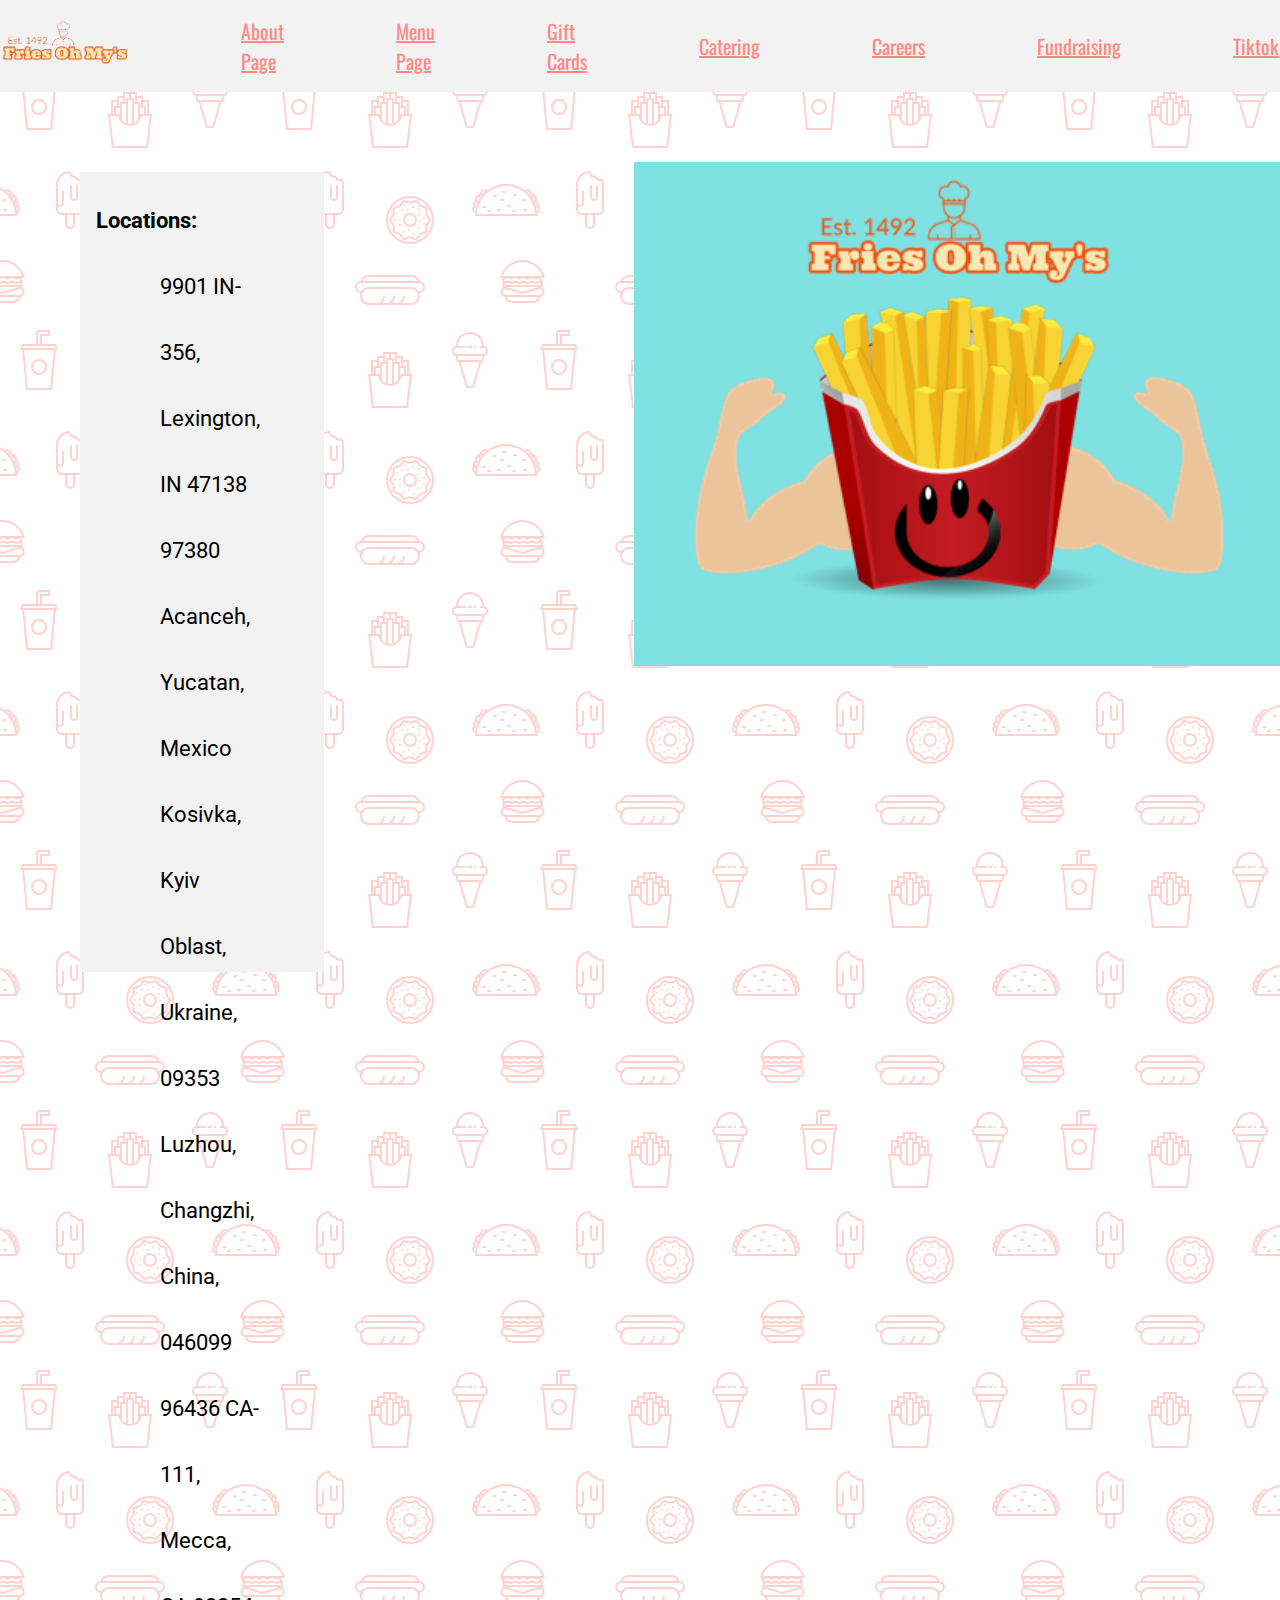
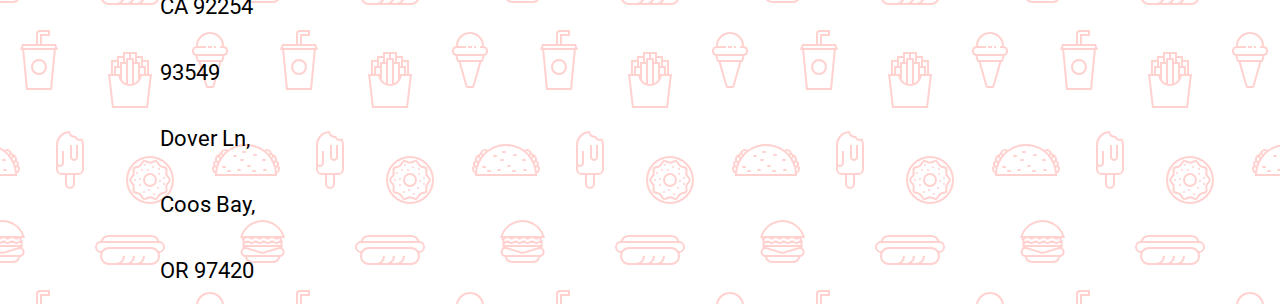
<file: index.html>
<!DOCTYPE html>
<html lang="en">
    <head>
        <meta charset="utf-8">
        <meta name="viewport" content="width=device-width, initial-scale=1.0">
        <title>Fries Oh My's</title>
        <link rel="stylesheet" href="./style.css">
        <link rel="shortcut icon" href="./images/french_fries.png" type="image/x-icon">
    </head>
    <body>
        <nav class="flex-wrapper">
            <img src="./images/resteraunt_logo.png" alt="resteraunt logo" class="resterauntlogo">
            <a href="./about.html">About Page</a>
            <a href="./menu.html">Menu Page</a>
            <a href="#">Gift Cards</a>
            <a href="#">Catering</a>
            <a href="#">Careers</a>
            <a href="#">Fundraising</a>
            <a href="#">Tiktok</a>
        </nav>
        <nav class="home">
            <div class="flexbox">
                <h4>
                    Locations:
                </h4>
                <p class="black-text">
                    9901 IN-356, Lexington, IN 47138
                <p class="black-text">
            97380 Acanceh, Yucatan, Mexico
            </p>
                <p class="black-text">
            Kosivka, Kyiv Oblast, Ukraine, 09353
            </p>
                <p class="black-text">
            Luzhou, Changzhi, China, 046099
            </p>
                <p class="black-text">
            96436 CA-111, Mecca, CA 92254
            </p>
                <p class="black-text">
            93549 Dover Ln, Coos Bay, OR 97420
            </p>
        </div>
            <div>
                <img src="./images/resteraunt_full_logo.png" alt="full resteraunt logo" class="resteraunt_full_logo">
        </div>
    </nav>
</body>
</html>
</file>
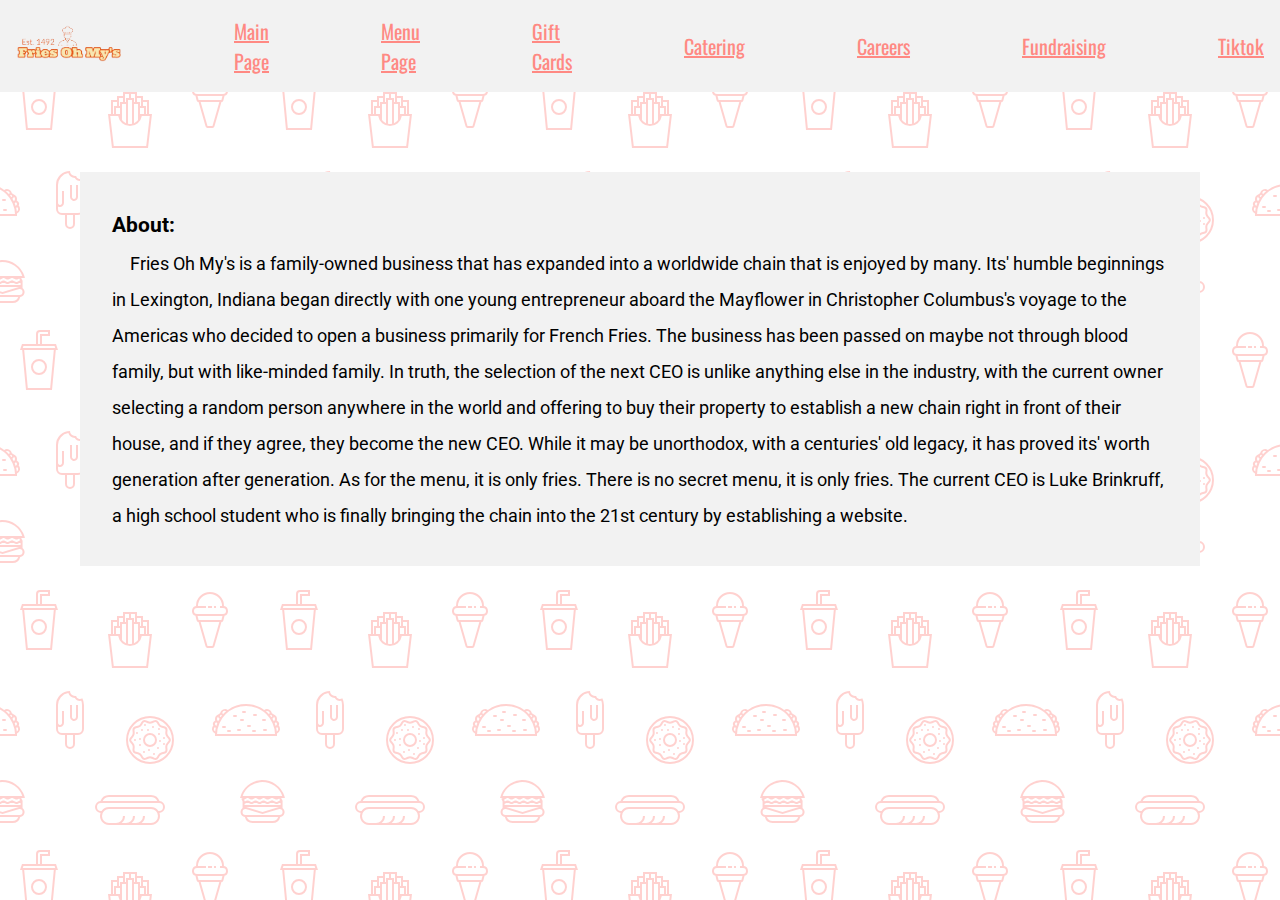
<file: about.html>
<!DOCTYPE html>
<html lang="en">
    <head>
        <meta charset="utf-8">
        <meta name="viewport" content="width=device-width, initial-scale=1.0">
        <title>About Page</title>
        <link rel="stylesheet" href="./style.css">
        <link rel="shortcut icon" href="./images/french fries.png" type="image/x-icon">
    </head>
    <body>
        <nav class="flex-wrapper">
            <a class="resterauntlogo" href="./index.html"><img src="./images/resteraunt_logo.png"></a>
            <a href="./index.html">Main Page</a>
            <a href="./menu.html">Menu Page</a>
            <a href="#">Gift Cards</a>
            <a href="#">Catering</a>
            <a href="#">Careers</a>
            <a href="#">Fundraising</a>
            <a href="#">Tiktok</a>
        </nav>

        <div class="flexbox_about">
            <h3>About:</h3>
            <p> Fries Oh My's is a family-owned business that has expanded into a worldwide chain that is enjoyed by many. Its' humble beginnings in Lexington, Indiana began directly with one young entrepreneur aboard the Mayflower in Christopher Columbus's voyage to the Americas who decided to open a business primarily for French Fries. The business has been passed on maybe not through blood family, but with like-minded family. In truth, the selection of the next CEO is unlike anything else in the industry, with the current owner selecting a random person anywhere in the world and offering to buy their property to establish a new chain right in front of their house, and if they agree, they become the new CEO. While it may be unorthodox, with a centuries' old legacy, it has proved its' worth generation after generation. As for the menu, it is only fries. There is no secret menu, it is only fries. The current CEO is Luke Brinkruff, a high school student who is finally bringing the chain into the 21st century by establishing a website.
            </p>
        </div>
    </body>
</html>
</file>
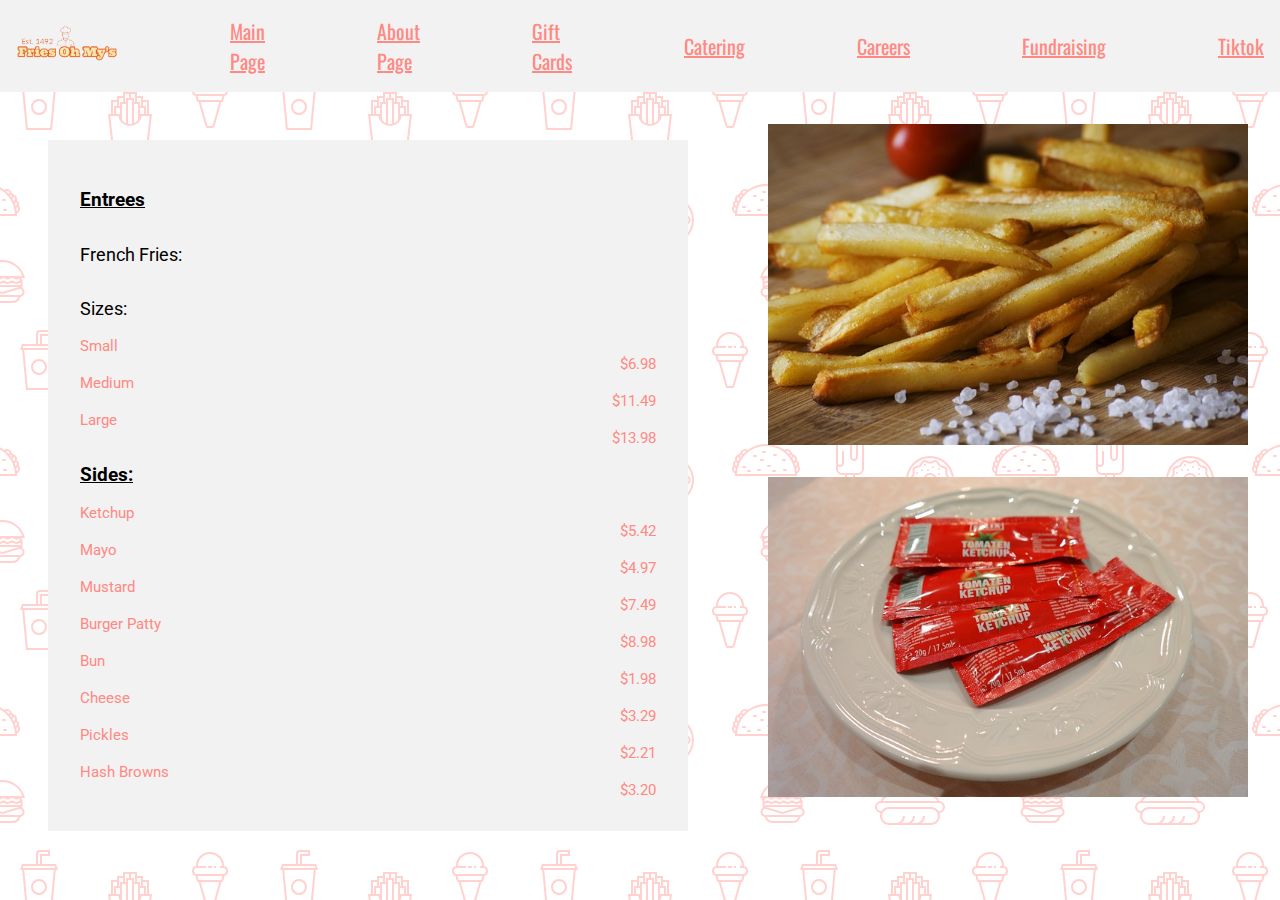
<file: menu.html>
<!DOCTYPE html>
<html lang="en">
    <head>
        <meta charset="utf-8">
        <meta name="viewport" content="width=device-width, initial-scale=1.0">
        <title>Menu page</title>
        <link rel="stylesheet" href="./style.css">
        <link rel="shortcut icon" href="./images/french fries.png" type="image/x-icon">
    </head>
    <body>
        <nav class="flex-wrapper">
            <a class="resterauntlogo" href="./index.html"><img src="./images/resteraunt_logo.png"></a>
            <a href="./index.html">Main Page</a>
            <a href="./about.html">About Page</a>
            <a href="#">Gift Cards</a>
            <a href="#">Catering</a>
            <a href="#">Careers</a>
            <a href="#">Fundraising</a>
            <a href="#">Tiktok</a>
        </nav>
        <nav class="menu_body">
            <div class="flexbox_menu">
                <h3 class="underline">Entrees</h3>
                <p class="spaced">French Fries:</p>
                <p class="spaced">Sizes:</p>
                <p class="menu_items">Small</p><p class="price">$6.98</p>
                <p class="menu_items">Medium</p><p class="price">$11.49</p>
                <p class="menu_items">Large</p><p class="price">$13.98</p>
                <h3 class="underline">Sides:</h3>
                <p class="menu_items">Ketchup</p><p class="price">$5.42</p>
                <p class="menu_items">Mayo</p><p class="price">$4.97</p>
                <p class="menu_items">Mustard</p><p class="price">$7.49</p>
                <p class="menu_items">Burger Patty</p><p class="price">$8.98</p>
                <p class="menu_items">Bun</p><p class="price">$1.98</p>
                <p class="menu_items">Cheese</p><p class="price">$3.29</p>
                <p class="menu_items">Pickles</p><p class="price">$2.21</p>
                <p class="menu_items">Hash Browns</p><p class="price">$3.20</p>
            </div>
            <div class="menu-images">
                <div class="fries_image"> <img src="./images/fries_image.jpg"></div>
                <div> <img src="./images/ketchup.jpg"></div>
            </div>
        </nav>
    </body>
</html>
</file>
<file: style.css>
@import url('https://fonts.googleapis.com/css2?family=Oswald:wght@200..700&display=swap');
@import url('https://fonts.googleapis.com/css2?family=Roboto:ital,wght@0,100;0,300;0,400;0,500;0,700;0,900;1,100;1,300;1,400;1,500;1,700;1,900&display=swap');

  /* basic css reset */
  *, *::before, *::after{
    box-sizing: border-box;
}
*{
    margin: 0;
}
img {
    display: block;
    max-width: 100%;
}
/* basic css reset */

h1 {
    color: tomato;
    font-size: 40px;
}

.flex-wrapper {
    display: flex;
    justify-content: center;
    align-items: center;
    gap: 7rem;
    background-color: #f2f2f2;
    padding: 1rem;
}

nav a {
    color: #ff8983;
    font-family: "Oswald";
    font-size: 20px;
}

nav a:hover{
    color: #00c3c5;
}

.resterauntlogo {
    display: flex;
    max-width: 10vw;
    max-height: 10vw;
    margin: auto;
    flex-wrap: wrap;
    align: top, left;
}

.black-text{
    color: black;
    margin-left: 4rem;
}

.flexbox{
    background-color: #f2f2f2;
    margin: 5rem;
    margin-right: 300px;
    padding: 1rem;
    font-family: "Roboto";
    max-width: 50rem;
    max-height: 50rem;
    line-height: 3;
    font-size: 22px;
    padding-right: 4rem;
}

.resteraunt_full_logo{
    display: flex;
    justify-content: center, center;
    min-width: 650px;
    margin-top: 70px;
}

body{
    background-color: #ffffff;
    background-image: url("data:image/svg+xml,%3Csvg xmlns='http://www.w3.org/2000/svg' width='260' height='260' viewBox='0 0 260 260'%3E%3Cg fill-rule='evenodd'%3E%3Cg fill='%23ff8983' fill-opacity='0.39'%3E%3Cpath d='M24.37 16c.2.65.39 1.32.54 2H21.17l1.17 2.34.45.9-.24.11V28a5 5 0 0 1-2.23 8.94l-.02.06a8 8 0 0 1-7.75 6h-20a8 8 0 0 1-7.74-6l-.02-.06A5 5 0 0 1-17.45 28v-6.76l-.79-1.58-.44-.9.9-.44.63-.32H-20a23.01 23.01 0 0 1 44.37-2zm-36.82 2a1 1 0 0 0-.44.1l-3.1 1.56.89 1.79 1.31-.66a3 3 0 0 1 2.69 0l2.2 1.1a1 1 0 0 0 .9 0l2.21-1.1a3 3 0 0 1 2.69 0l2.2 1.1a1 1 0 0 0 .9 0l2.21-1.1a3 3 0 0 1 2.69 0l2.2 1.1a1 1 0 0 0 .86.02l2.88-1.27a3 3 0 0 1 2.43 0l2.88 1.27a1 1 0 0 0 .85-.02l3.1-1.55-.89-1.79-1.42.71a3 3 0 0 1-2.56.06l-2.77-1.23a1 1 0 0 0-.4-.09h-.01a1 1 0 0 0-.4.09l-2.78 1.23a3 3 0 0 1-2.56-.06l-2.3-1.15a1 1 0 0 0-.45-.11h-.01a1 1 0 0 0-.44.1L.9 19.22a3 3 0 0 1-2.69 0l-2.2-1.1a1 1 0 0 0-.45-.11h-.01a1 1 0 0 0-.44.1l-2.21 1.11a3 3 0 0 1-2.69 0l-2.2-1.1a1 1 0 0 0-.45-.11h-.01zm0-2h-4.9a21.01 21.01 0 0 1 39.61 0h-2.09l-.06-.13-.26.13h-32.31zm30.35 7.68l1.36-.68h1.3v2h-36v-1.15l.34-.17 1.36-.68h2.59l1.36.68a3 3 0 0 0 2.69 0l1.36-.68h2.59l1.36.68a3 3 0 0 0 2.69 0L2.26 23h2.59l1.36.68a3 3 0 0 0 2.56.06l1.67-.74h3.23l1.67.74a3 3 0 0 0 2.56-.06zM-13.82 27l16.37 4.91L18.93 27h-32.75zm-.63 2h.34l16.66 5 16.67-5h.33a3 3 0 1 1 0 6h-34a3 3 0 1 1 0-6zm1.35 8a6 6 0 0 0 5.65 4h20a6 6 0 0 0 5.66-4H-13.1z'/%3E%3Cpath id='path6_fill-copy' d='M284.37 16c.2.65.39 1.32.54 2H281.17l1.17 2.34.45.9-.24.11V28a5 5 0 0 1-2.23 8.94l-.02.06a8 8 0 0 1-7.75 6h-20a8 8 0 0 1-7.74-6l-.02-.06a5 5 0 0 1-2.24-8.94v-6.76l-.79-1.58-.44-.9.9-.44.63-.32H240a23.01 23.01 0 0 1 44.37-2zm-36.82 2a1 1 0 0 0-.44.1l-3.1 1.56.89 1.79 1.31-.66a3 3 0 0 1 2.69 0l2.2 1.1a1 1 0 0 0 .9 0l2.21-1.1a3 3 0 0 1 2.69 0l2.2 1.1a1 1 0 0 0 .9 0l2.21-1.1a3 3 0 0 1 2.69 0l2.2 1.1a1 1 0 0 0 .86.02l2.88-1.27a3 3 0 0 1 2.43 0l2.88 1.27a1 1 0 0 0 .85-.02l3.1-1.55-.89-1.79-1.42.71a3 3 0 0 1-2.56.06l-2.77-1.23a1 1 0 0 0-.4-.09h-.01a1 1 0 0 0-.4.09l-2.78 1.23a3 3 0 0 1-2.56-.06l-2.3-1.15a1 1 0 0 0-.45-.11h-.01a1 1 0 0 0-.44.1l-2.21 1.11a3 3 0 0 1-2.69 0l-2.2-1.1a1 1 0 0 0-.45-.11h-.01a1 1 0 0 0-.44.1l-2.21 1.11a3 3 0 0 1-2.69 0l-2.2-1.1a1 1 0 0 0-.45-.11h-.01zm0-2h-4.9a21.01 21.01 0 0 1 39.61 0h-2.09l-.06-.13-.26.13h-32.31zm30.35 7.68l1.36-.68h1.3v2h-36v-1.15l.34-.17 1.36-.68h2.59l1.36.68a3 3 0 0 0 2.69 0l1.36-.68h2.59l1.36.68a3 3 0 0 0 2.69 0l1.36-.68h2.59l1.36.68a3 3 0 0 0 2.56.06l1.67-.74h3.23l1.67.74a3 3 0 0 0 2.56-.06zM246.18 27l16.37 4.91L278.93 27h-32.75zm-.63 2h.34l16.66 5 16.67-5h.33a3 3 0 1 1 0 6h-34a3 3 0 1 1 0-6zm1.35 8a6 6 0 0 0 5.65 4h20a6 6 0 0 0 5.66-4H246.9z'/%3E%3Cpath d='M159.5 21.02A9 9 0 0 0 151 15h-42a9 9 0 0 0-8.5 6.02 6 6 0 0 0 .02 11.96A8.99 8.99 0 0 0 109 45h42a9 9 0 0 0 8.48-12.02 6 6 0 0 0 .02-11.96zM151 17h-42a7 7 0 0 0-6.33 4h54.66a7 7 0 0 0-6.33-4zm-9.34 26a8.98 8.98 0 0 0 3.34-7h-2a7 7 0 0 1-7 7h-4.34a8.98 8.98 0 0 0 3.34-7h-2a7 7 0 0 1-7 7h-4.34a8.98 8.98 0 0 0 3.34-7h-2a7 7 0 0 1-7 7h-7a7 7 0 1 1 0-14h42a7 7 0 1 1 0 14h-9.34zM109 27a9 9 0 0 0-7.48 4H101a4 4 0 1 1 0-8h58a4 4 0 0 1 0 8h-.52a9 9 0 0 0-7.48-4h-42z'/%3E%3Cpath d='M39 115a8 8 0 1 0 0-16 8 8 0 0 0 0 16zm6-8a6 6 0 1 1-12 0 6 6 0 0 1 12 0zm-3-29v-2h8v-6H40a4 4 0 0 0-4 4v10H22l-1.33 4-.67 2h2.19L26 130h26l3.81-40H58l-.67-2L56 84H42v-6zm-4-4v10h2V74h8v-2h-8a2 2 0 0 0-2 2zm2 12h14.56l.67 2H22.77l.67-2H40zm13.8 4H24.2l3.62 38h22.36l3.62-38z'/%3E%3Cpath d='M129 92h-6v4h-6v4h-6v14h-3l.24 2 3.76 32h36l3.76-32 .24-2h-3v-14h-6v-4h-6v-4h-8zm18 22v-12h-4v4h3v8h1zm-3 0v-6h-4v6h4zm-6 6v-16h-4v19.17c1.6-.7 2.97-1.8 4-3.17zm-6 3.8V100h-4v23.8a10.04 10.04 0 0 0 4 0zm-6-.63V104h-4v16a10.04 10.04 0 0 0 4 3.17zm-6-9.17v-6h-4v6h4zm-6 0v-8h3v-4h-4v12h1zm27-12v-4h-4v4h3v4h1v-4zm-6 0v-8h-4v4h3v4h1zm-6-4v-4h-4v8h1v-4h3zm-6 4v-4h-4v8h1v-4h3zm7 24a12 12 0 0 0 11.83-10h7.92l-3.53 30h-32.44l-3.53-30h7.92A12 12 0 0 0 130 126z'/%3E%3Cpath d='M212 86v2h-4v-2h4zm4 0h-2v2h2v-2zm-20 0v.1a5 5 0 0 0-.56 9.65l.06.25 1.12 4.48a2 2 0 0 0 1.94 1.52h.01l7.02 24.55a2 2 0 0 0 1.92 1.45h4.98a2 2 0 0 0 1.92-1.45l7.02-24.55a2 2 0 0 0 1.95-1.52L224.5 96l.06-.25a5 5 0 0 0-.56-9.65V86a14 14 0 0 0-28 0zm4 0h6v2h-9a3 3 0 1 0 0 6H223a3 3 0 1 0 0-6H220v-2h2a12 12 0 1 0-24 0h2zm-1.44 14l-1-4h24.88l-1 4h-22.88zm8.95 26l-6.86-24h18.7l-6.86 24h-4.98zM150 242a22 22 0 1 0 0-44 22 22 0 0 0 0 44zm24-22a24 24 0 1 1-48 0 24 24 0 0 1 48 0zm-28.38 17.73l2.04-.87a6 6 0 0 1 4.68 0l2.04.87a2 2 0 0 0 2.5-.82l1.14-1.9a6 6 0 0 1 3.79-2.75l2.15-.5a2 2 0 0 0 1.54-2.12l-.19-2.2a6 6 0 0 1 1.45-4.46l1.45-1.67a2 2 0 0 0 0-2.62l-1.45-1.67a6 6 0 0 1-1.45-4.46l.2-2.2a2 2 0 0 0-1.55-2.13l-2.15-.5a6 6 0 0 1-3.8-2.75l-1.13-1.9a2 2 0 0 0-2.5-.8l-2.04.86a6 6 0 0 1-4.68 0l-2.04-.87a2 2 0 0 0-2.5.82l-1.14 1.9a6 6 0 0 1-3.79 2.75l-2.15.5a2 2 0 0 0-1.54 2.12l.19 2.2a6 6 0 0 1-1.45 4.46l-1.45 1.67a2 2 0 0 0 0 2.62l1.45 1.67a6 6 0 0 1 1.45 4.46l-.2 2.2a2 2 0 0 0 1.55 2.13l2.15.5a6 6 0 0 1 3.8 2.75l1.13 1.9a2 2 0 0 0 2.5.8zm2.82.97a4 4 0 0 1 3.12 0l2.04.87a4 4 0 0 0 4.99-1.62l1.14-1.9a4 4 0 0 1 2.53-1.84l2.15-.5a4 4 0 0 0 3.09-4.24l-.2-2.2a4 4 0 0 1 .97-2.98l1.45-1.67a4 4 0 0 0 0-5.24l-1.45-1.67a4 4 0 0 1-.97-2.97l.2-2.2a4 4 0 0 0-3.09-4.25l-2.15-.5a4 4 0 0 1-2.53-1.84l-1.14-1.9a4 4 0 0 0-5-1.62l-2.03.87a4 4 0 0 1-3.12 0l-2.04-.87a4 4 0 0 0-4.99 1.62l-1.14 1.9a4 4 0 0 1-2.53 1.84l-2.15.5a4 4 0 0 0-3.09 4.24l.2 2.2a4 4 0 0 1-.97 2.98l-1.45 1.67a4 4 0 0 0 0 5.24l1.45 1.67a4 4 0 0 1 .97 2.97l-.2 2.2a4 4 0 0 0 3.09 4.25l2.15.5a4 4 0 0 1 2.53 1.84l1.14 1.9a4 4 0 0 0 5 1.62l2.03-.87zM152 207a1 1 0 1 1 2 0 1 1 0 0 1-2 0zm6 2a1 1 0 1 1 2 0 1 1 0 0 1-2 0zm-11 1a1 1 0 1 1 2 0 1 1 0 0 1-2 0zm-6 0a1 1 0 1 1 2 0 1 1 0 0 1-2 0zm3-5a1 1 0 1 1 2 0 1 1 0 0 1-2 0zm-8 8a1 1 0 1 1 2 0 1 1 0 0 1-2 0zm3 6a1 1 0 1 1 2 0 1 1 0 0 1-2 0zm0 6a1 1 0 1 1 2 0 1 1 0 0 1-2 0zm4 7a1 1 0 1 1 2 0 1 1 0 0 1-2 0zm5-2a1 1 0 1 1 2 0 1 1 0 0 1-2 0zm5 4a1 1 0 1 1 2 0 1 1 0 0 1-2 0zm4-6a1 1 0 1 1 2 0 1 1 0 0 1-2 0zm6-4a1 1 0 1 1 2 0 1 1 0 0 1-2 0zm-4-3a1 1 0 1 1 2 0 1 1 0 0 1-2 0zm4-3a1 1 0 1 1 2 0 1 1 0 0 1-2 0zm-5-4a1 1 0 1 1 2 0 1 1 0 0 1-2 0zm-24 6a1 1 0 1 1 2 0 1 1 0 0 1-2 0zm16 5a5 5 0 1 0 0-10 5 5 0 0 0 0 10zm7-5a7 7 0 1 1-14 0 7 7 0 0 1 14 0zm86-29a1 1 0 0 0 0 2h2a1 1 0 0 0 0-2h-2zm19 9a1 1 0 0 1 1-1h2a1 1 0 0 1 0 2h-2a1 1 0 0 1-1-1zm-14 5a1 1 0 0 0 0 2h2a1 1 0 0 0 0-2h-2zm-25 1a1 1 0 0 0 0 2h2a1 1 0 0 0 0-2h-2zm5 4a1 1 0 0 0 0 2h2a1 1 0 0 0 0-2h-2zm9 0a1 1 0 0 1 1-1h2a1 1 0 0 1 0 2h-2a1 1 0 0 1-1-1zm15 1a1 1 0 0 1 1-1h2a1 1 0 0 1 0 2h-2a1 1 0 0 1-1-1zm12-2a1 1 0 0 0 0 2h2a1 1 0 0 0 0-2h-2zm-11-14a1 1 0 0 1 1-1h2a1 1 0 0 1 0 2h-2a1 1 0 0 1-1-1zm-19 0a1 1 0 0 0 0 2h2a1 1 0 0 0 0-2h-2zm6 5a1 1 0 0 1 1-1h2a1 1 0 0 1 0 2h-2a1 1 0 0 1-1-1zm-25 15c0-.47.01-.94.03-1.4a5 5 0 0 1-1.7-8 3.99 3.99 0 0 1 1.88-5.18 5 5 0 0 1 3.4-6.22 3 3 0 0 1 1.46-1.05 5 5 0 0 1 7.76-3.27A30.86 30.86 0 0 1 246 184c6.79 0 13.06 2.18 18.17 5.88a5 5 0 0 1 7.76 3.27 3 3 0 0 1 1.47 1.05 5 5 0 0 1 3.4 6.22 4 4 0 0 1 1.87 5.18 4.98 4.98 0 0 1-1.7 8c.02.46.03.93.03 1.4v1h-62v-1zm.83-7.17a30.9 30.9 0 0 0-.62 3.57 3 3 0 0 1-.61-4.2c.37.28.78.49 1.23.63zm1.49-4.61c-.36.87-.68 1.76-.96 2.68a2 2 0 0 1-.21-3.71c.33.4.73.75 1.17 1.03zm2.32-4.54c-.54.86-1.03 1.76-1.49 2.68a3 3 0 0 1-.07-4.67 3 3 0 0 0 1.56 1.99zm1.14-1.7c.35-.5.72-.98 1.1-1.46a1 1 0 1 0-1.1 1.45zm5.34-5.77c-1.03.86-2 1.79-2.9 2.77a3 3 0 0 0-1.11-.77 3 3 0 0 1 4-2zm42.66 2.77c-.9-.98-1.87-1.9-2.9-2.77a3 3 0 0 1 4.01 2 3 3 0 0 0-1.1.77zm1.34 1.54c.38.48.75.96 1.1 1.45a1 1 0 1 0-1.1-1.45zm3.73 5.84c-.46-.92-.95-1.82-1.5-2.68a3 3 0 0 0 1.57-1.99 3 3 0 0 1-.07 4.67zm1.8 4.53c-.29-.9-.6-1.8-.97-2.67.44-.28.84-.63 1.17-1.03a2 2 0 0 1-.2 3.7zm1.14 5.51c-.14-1.21-.35-2.4-.62-3.57.45-.14.86-.35 1.23-.63a2.99 2.99 0 0 1-.6 4.2zM275 214a29 29 0 0 0-57.97 0h57.96zM72.33 198.12c-.21-.32-.34-.7-.34-1.12v-12h-2v12a4.01 4.01 0 0 0 7.09 2.54c.57-.69.91-1.57.91-2.54v-12h-2v12a1.99 1.99 0 0 1-2 2 2 2 0 0 1-1.66-.88zM75 176c.38 0 .74-.04 1.1-.12a4 4 0 0 0 6.19 2.4A13.94 13.94 0 0 1 84 185v24a6 6 0 0 1-6 6h-3v9a5 5 0 1 1-10 0v-9h-3a6 6 0 0 1-6-6v-24a14 14 0 0 1 14-14 5 5 0 0 0 5 5zm-17 15v12a1.99 1.99 0 0 0 1.22 1.84 2 2 0 0 0 2.44-.72c.21-.32.34-.7.34-1.12v-12h2v12a3.98 3.98 0 0 1-5.35 3.77 3.98 3.98 0 0 1-.65-.3V209a4 4 0 0 0 4 4h16a4 4 0 0 0 4-4v-24c.01-1.53-.23-2.88-.72-4.17-.43.1-.87.16-1.28.17a6 6 0 0 1-5.2-3 7 7 0 0 1-6.47-4.88A12 12 0 0 0 58 185v6zm9 24v9a3 3 0 1 0 6 0v-9h-6z'/%3E%3Cpath d='M-17 191a1 1 0 0 0 0 2h2a1 1 0 0 0 0-2h-2zm19 9a1 1 0 0 1 1-1h2a1 1 0 0 1 0 2H3a1 1 0 0 1-1-1zm-14 5a1 1 0 0 0 0 2h2a1 1 0 0 0 0-2h-2zm-25 1a1 1 0 0 0 0 2h2a1 1 0 0 0 0-2h-2zm5 4a1 1 0 0 0 0 2h2a1 1 0 0 0 0-2h-2zm9 0a1 1 0 0 1 1-1h2a1 1 0 0 1 0 2h-2a1 1 0 0 1-1-1zm15 1a1 1 0 0 1 1-1h2a1 1 0 0 1 0 2h-2a1 1 0 0 1-1-1zm12-2a1 1 0 0 0 0 2h2a1 1 0 0 0 0-2H4zm-11-14a1 1 0 0 1 1-1h2a1 1 0 0 1 0 2h-2a1 1 0 0 1-1-1zm-19 0a1 1 0 0 0 0 2h2a1 1 0 0 0 0-2h-2zm6 5a1 1 0 0 1 1-1h2a1 1 0 0 1 0 2h-2a1 1 0 0 1-1-1zm-25 15c0-.47.01-.94.03-1.4a5 5 0 0 1-1.7-8 3.99 3.99 0 0 1 1.88-5.18 5 5 0 0 1 3.4-6.22 3 3 0 0 1 1.46-1.05 5 5 0 0 1 7.76-3.27A30.86 30.86 0 0 1-14 184c6.79 0 13.06 2.18 18.17 5.88a5 5 0 0 1 7.76 3.27 3 3 0 0 1 1.47 1.05 5 5 0 0 1 3.4 6.22 4 4 0 0 1 1.87 5.18 4.98 4.98 0 0 1-1.7 8c.02.46.03.93.03 1.4v1h-62v-1zm.83-7.17a30.9 30.9 0 0 0-.62 3.57 3 3 0 0 1-.61-4.2c.37.28.78.49 1.23.63zm1.49-4.61c-.36.87-.68 1.76-.96 2.68a2 2 0 0 1-.21-3.71c.33.4.73.75 1.17 1.03zm2.32-4.54c-.54.86-1.03 1.76-1.49 2.68a3 3 0 0 1-.07-4.67 3 3 0 0 0 1.56 1.99zm1.14-1.7c.35-.5.72-.98 1.1-1.46a1 1 0 1 0-1.1 1.45zm5.34-5.77c-1.03.86-2 1.79-2.9 2.77a3 3 0 0 0-1.11-.77 3 3 0 0 1 4-2zm42.66 2.77c-.9-.98-1.87-1.9-2.9-2.77a3 3 0 0 1 4.01 2 3 3 0 0 0-1.1.77zm1.34 1.54c.38.48.75.96 1.1 1.45a1 1 0 1 0-1.1-1.45zm3.73 5.84c-.46-.92-.95-1.82-1.5-2.68a3 3 0 0 0 1.57-1.99 3 3 0 0 1-.07 4.67zm1.8 4.53c-.29-.9-.6-1.8-.97-2.67.44-.28.84-.63 1.17-1.03a2 2 0 0 1-.2 3.7zm1.14 5.51c-.14-1.21-.35-2.4-.62-3.57.45-.14.86-.35 1.23-.63a2.99 2.99 0 0 1-.6 4.2zM15 214a29 29 0 0 0-57.97 0h57.96z'/%3E%3C/g%3E%3C/g%3E%3C/svg%3E");
}

.home{
    display: flex;
    gap: 10px;
}

.flexbox_about{
    background-color: #f2f2f2;
    margin: 5rem;
    padding: 2rem;
    font-family: "roboto";
    line-height: 2;
    font-size: 18px;
}

.underline{
    text-decoration: underline;
    line-height: 3;
}

.spaced{
    line-height: 3;
    font-size: 18px;
}
.flexbox_menu{
    background-color: #f2f2f2;
    margin: 3rem;
    padding: 2rem;
    font-family: "roboto";
    max-width: 50vw;
    min-width: 50vw;
}

.menu_items{
    display: inline-block;
    text-align: left;
    font-size: 15px;
    color: #ff8983;
}

.price{
    text-align: right;
    font-size: 15px;
    color: #ff8983;
}

.menu-images{
    max-width: 40vw;
    max-height: auto;
    margin: 2rem;
    gap: 2rem;
}

.menu_body{
    display: flex;
}

.fries_image{
    margin-bottom: 2rem;
}
</file>
